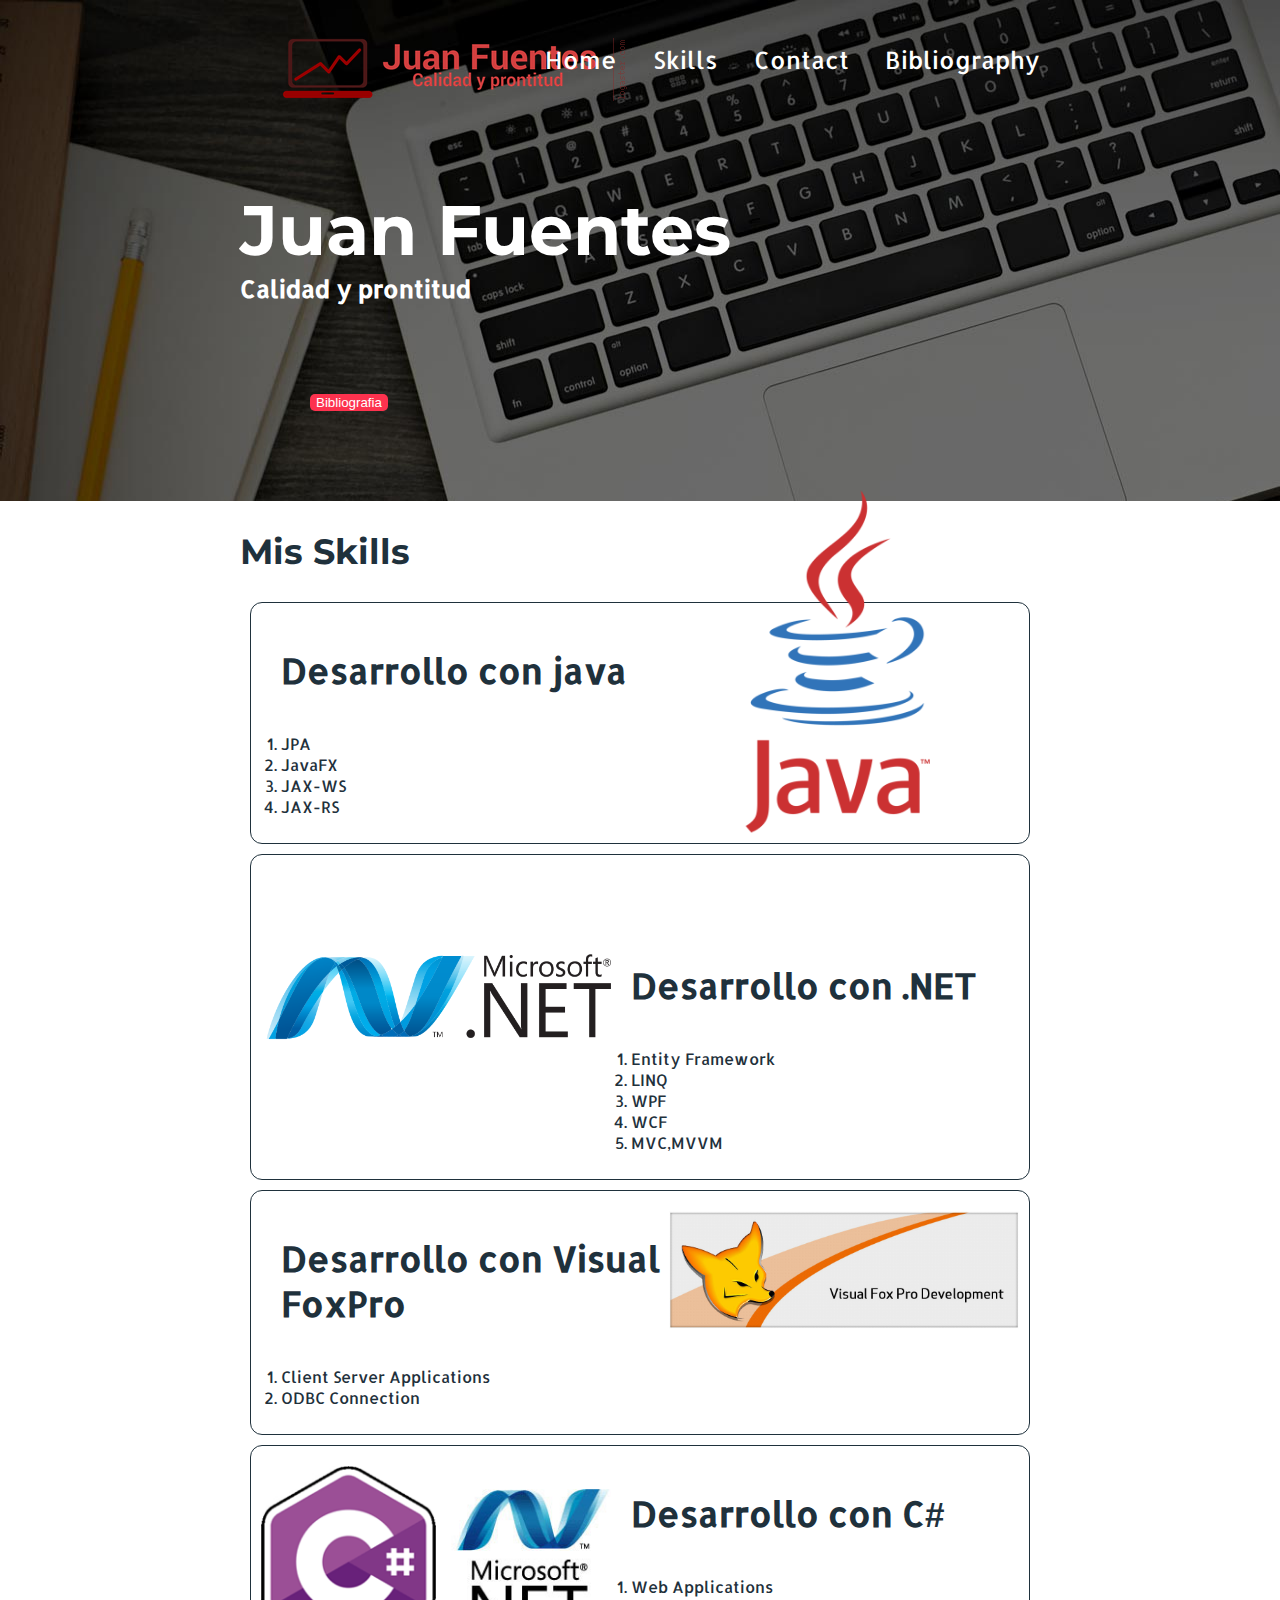
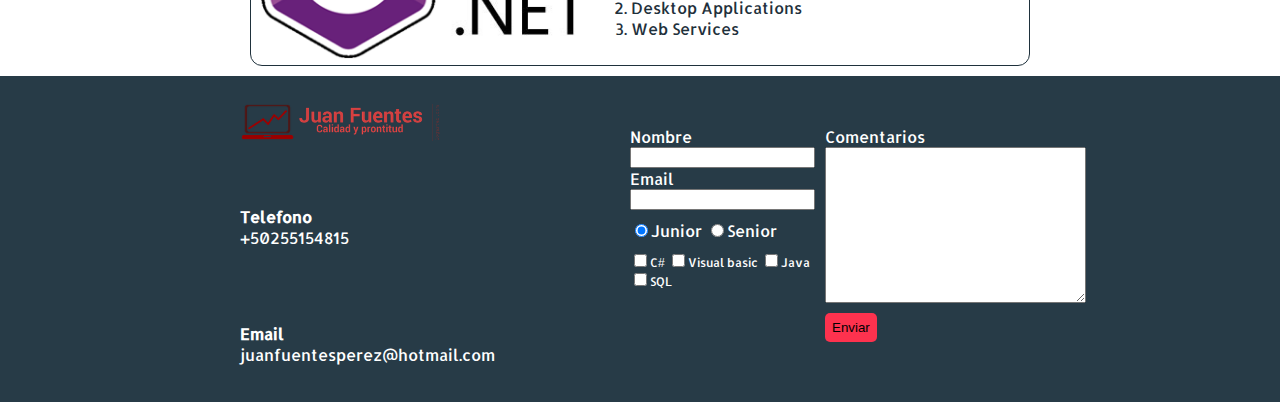
<file: index.html>
<!DOCTYPE>
<html>
    <head>
        <title>Mi sitio web</title>
        <link href="css/estilo.css" rel="stylesheet">
        <link href="https://fonts.googleapis.com/css?family=Allerta|Montserrat" rel="stylesheet">
    </head>
    <body>
        <div class="portada">
            <header id="header" class="header contenedor">
                <figure class="logo">
                    <img src="imagenes/logo.png" alt="Logo EdwinT">        
                </figure>
                <nav class="menu">
                    <ul>
                        <li><a href="index.html">Home</a></li>
                        <li><a href="#skills">Skills</a></li>
                        <li><a href="#footer">Contact</a></li>
						<li><a href="bibliography.html">Bibliography</a></li>
                    </ul>
                </nav>   
            </header>
            <section id="portada">
                <div class="contenedor">
                    <h1 class="titulo">Juan Fuentes</h1>
                    <h2 class="titulo-a">Calidad y prontitud</h2>
                    <button class="button"><a href="Bibliography.html">Bibliografia</a></button>
                </div>    
            </section>
        </div>
        <section id="skills" class="skills contenedor">
            <h2>Mis Skills</h2>
            <article class="skill">               
                <img class="right" width="350" src="imagenes/java.png" alt="java">
                <div class="contenedor-skill-a">
                    <h3 class="titulo-b">Desarrollo con java</h3>
                    <ol>
                        <li>JPA</li>
                        <li>JavaFX</li>
                        <li>JAX-WS</li>
                        <li>JAX-RS</li>
                    </ol>
                </div>    
            </article>
            <article class="skill">
                <img class="left" width="350" src="imagenes/net.png" alt=".NET">
                <div class="contenedor-skill-b">
                    <h3 class="titulo-b">Desarrollo con .NET</h3>
                    <ol>
                        <li>Entity Framework</li>
                        <li>LINQ</li>
                        <li>WPF</li>
                        <li>WCF</li>
                        <li>MVC,MVVM</li>
                    </ol>
                </div>    
            </article>
			<article class="skill">               
                <img class="rightvfp" width="350" src="imagenes/vfp.jpg" alt="Visual FoxPro">
                <div class="contenedor-skill-a">
                    <h3 class="titulo-b">Desarrollo con Visual FoxPro</h3>
                    <ol>
                        <li>Client Server Applications</li>
                        <li>ODBC Connection</li>
                    </ol>
                </div>    
            </article>
			<article class="skill">
                <img class="leftcs" width="350" src="imagenes/csharp.png" alt="C#">
                <div class="contenedor-skill-b">
                    <h3 class="titulo-b">Desarrollo con C#</h3>
                    <ol>
                        <li>Web Applications</li>
                        <li>Desktop Applications</li>
                        <li>Web Services</li>
                    </ol>
                </div>    
            </article>
        </section>
        <footer id="footer" class="footer">
            <div class="contenedor">
                <div class="contacto">
                    <img src="imagenes/logo.png" width="200" alt="Logo">
                    <a href="tel:+50241543339">
                        <strong>Telefono</strong> 
                        <span>+50255154815</span>
                    </a>
                    <a href="mailto:edwintumax@gmail.com">
                        <strong>Email</strong>
                        <span>juanfuentesperez@hotmail.com</span>
                    </a>
                </div>
                <form class="formulario">
                    <div class="col1">
                        <label for="nombre">Nombre</label>
                        <input type="text" id="nombre" name="nombre" required/>
                        <label for="email">Email</label>
                        <input type="email" name="email" id="email" required>
                        <div class="perfil">
                            <label for="junior">
                                <input type="radio" name="perfil" id="junior" value="junior" checked/>Junior
                            </label>
                            <label for="senior">
                                <input type="radio" name="perfil" id="senior" value="senior"/>Senior
                            </label>
                        </div>
                        <div class="intereses">
                            <label for="c#">
                                <input type="checkbox" name="intereses" id="c#" value="c#">C#
                            </label>
                            <label for="vb">
                                <input type="checkbox" name="intereses" id="vb" value="vb">Visual basic
                            </label>
                            <label for="java">
                                <input type="checkbox" name="intereses" id="java" value="java">Java                            
                            </label>
                            <label for="sql">
                                <input type="checkbox" name="intereses" id="sql" value="sql">SQL
                            </label>
                        </div>
                    </div>
                    <div class="col2">
                        <label for="comentario">Comentarios</label>
                        <textarea name="comentario" id="comentario" cols="30" rows="10"></textarea>
                        <input type="submit" value="Enviar" class="button">
                    </div>
                </form>
            </div>
        </footer>
    </body>
</html>
</file>
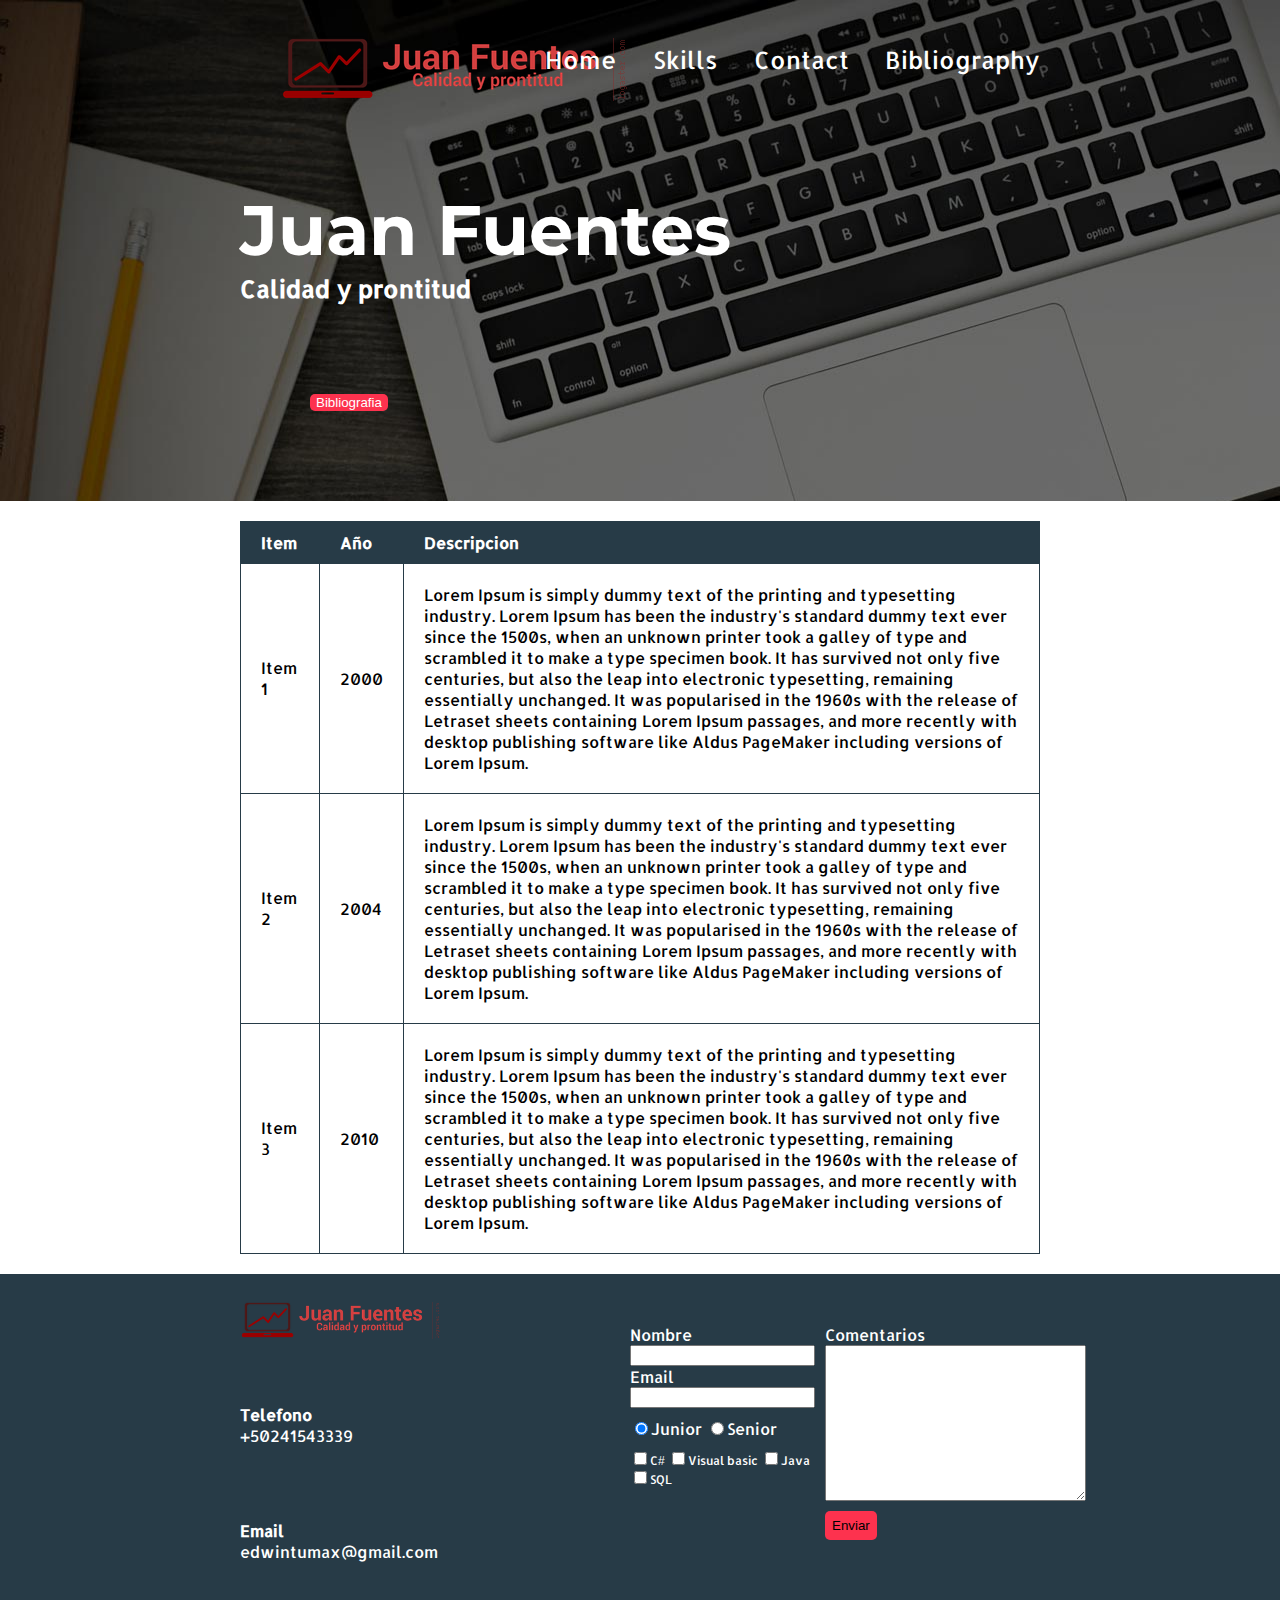
<file: bibliography.html>
<!DOCTYPE>
<html>
    <head>
        <title>Mi sitio web</title>
        <link href="css/estilo.css" rel="stylesheet">
        <link href="https://fonts.googleapis.com/css?family=Allerta|Montserrat" rel="stylesheet">
    </head>
    <body>
        <div class="portada">
            <header id="header" class="header contenedor">
                <figure class="logo">
                    <img src="imagenes/logo.png" alt="Logo EdwinT">        
                </figure>
                <nav class="menu">
                    <ul>
                        <li><a href="index.html">Home</a></li>
                        <li><a href="index.html#skills">Skills</a></li>
                        <li><a href="#footer">Contact</a></li>
						<li><a href="bibliography.html">Bibliography</a></li>
                    </ul>
                </nav>   
            </header>
            <section id="portada">
                <div class="contenedor">
                    <h1 class="titulo">Juan Fuentes</h1>
                    <h2 class="titulo-a">Calidad y prontitud</h2>
                    <button class="button"><a href="Bibliography.html">Bibliografia</a></button>
                </div>    
            </section>
        </div>
		<section class="tabla">
			<div class="contenedor">
			<table> 
				<thead>
					<tr>
						<th>Item</th>
						<th>Año</th>
						<th>Descripcion</th>
					</tr>
				</thead>
				<tbody>
					<tr>
						<td>Item 1</td>
						<td>2000</td>
						<td>Lorem Ipsum is simply dummy text of the printing and typesetting industry. Lorem Ipsum has been the industry's standard dummy text ever since the 1500s, when an unknown printer took a galley of type and scrambled it to make a type specimen book. It has survived not only five centuries, but also the leap into electronic typesetting, remaining essentially unchanged. It was popularised in the 1960s with the release of Letraset sheets containing Lorem Ipsum passages, and more recently with desktop publishing software like Aldus PageMaker including versions of Lorem Ipsum.</td>
						
					</tr>
					<tr>
						<td>Item 2</td>
						<td>2004</td>
						<td>Lorem Ipsum is simply dummy text of the printing and typesetting industry. Lorem Ipsum has been the industry's standard dummy text ever since the 1500s, when an unknown printer took a galley of type and scrambled it to make a type specimen book. It has survived not only five centuries, but also the leap into electronic typesetting, remaining essentially unchanged. It was popularised in the 1960s with the release of Letraset sheets containing Lorem Ipsum passages, and more recently with desktop publishing software like Aldus PageMaker including versions of Lorem Ipsum.</td>
					</tr>
					<tr>
						<td>Item 3</td>
						<td>2010</td>
						<td>Lorem Ipsum is simply dummy text of the printing and typesetting industry. Lorem Ipsum has been the industry's standard dummy text ever since the 1500s, when an unknown printer took a galley of type and scrambled it to make a type specimen book. It has survived not only five centuries, but also the leap into electronic typesetting, remaining essentially unchanged. It was popularised in the 1960s with the release of Letraset sheets containing Lorem Ipsum passages, and more recently with desktop publishing software like Aldus PageMaker including versions of Lorem Ipsum.</td>
					</tr>

				</tbody>
			</table>
			</div>
		</section>
        <footer id="footer" class="footer">
            <div class="contenedor">
                <div class="contacto">
                    <img src="imagenes/logo.png" width="200" alt="Logo">
                    <a href="tel:+50241543339">
                        <strong>Telefono</strong> 
                        <span>+50241543339</span>
                    </a>
                    <a href="mailto:edwintumax@gmail.com">
                        <strong>Email</strong>
                        <span>edwintumax@gmail.com</span>
                    </a>
                </div>
                <form class="formulario">
                    <div class="col1">
                        <label for="nombre">Nombre</label>
                        <input type="text" id="nombre" name="nombre" required/>
                        <label for="email">Email</label>
                        <input type="email" name="email" id="email" required>
                        <div class="perfil">
                            <label for="junior">
                                <input type="radio" name="perfil" id="junior" value="junior" checked/>Junior
                            </label>
                            <label for="senior">
                                <input type="radio" name="perfil" id="senior" value="senior"/>Senior
                            </label>
                        </div>
                        <div class="intereses">
                            <label for="c#">
                                <input type="checkbox" name="intereses" id="c#" value="c#">C#
                            </label>
                            <label for="vb">
                                <input type="checkbox" name="intereses" id="vb" value="vb">Visual basic
                            </label>
                            <label for="java">
                                <input type="checkbox" name="intereses" id="java" value="java">Java                            
                            </label>
                            <label for="sql">
                                <input type="checkbox" name="intereses" id="sql" value="sql">SQL
                            </label>
                        </div>
                    </div>
                    <div class="col2">
                        <label for="comentario">Comentarios</label>
                        <textarea name="comentario" id="comentario" cols="30" rows="10"></textarea>
                        <input type="submit" value="Enviar" class="button">
                    </div>
                </form>
            </div>
        </footer>
    </body>
</html>
</file>
<file: css/estilo.css>
/**{
    border: 1px solid red;
}*/
body{
    margin: 0;
    font-family: 'Allerta', sans-serif;
}
#header{

}
#portada{

}
#skills{

}
.portada{
    background-image: url("../imagenes/portada.png");
    color: white;
    padding: 20px;
}
.titulo{
    font-size: 70px;
    font-family: 'Montserrat', sans-serif;
    margin-bottom: 0;
    margin-top: 70px;
}
.titulo-a{
    font-size: 24px;
    margin-top: 0;
}
.titulo-b{
    font-size: 35px;
    margin-bottom: 40px;
}
.button{
    border-radius: 5px;
    border: none;
    background: #fd324e;
}
.contenedor .button a{
	color: white;
	text-decoration: none;
}
.portada button{
    margin: 70px;
}
.logo{
    display: inline-block;
}
.menu{
    display: inline-block;
    font-size: 24px;
    position: absolute;
    right: 0;
}
.menu li{
    display: inline-block;
    margin-left: 30px;
}
.menu li a{
	color: white;
	text-decoration: none;
}
.contenedor{
    width: 800px;
    margin: auto;
}
.header{
    position: relative;
}
.skills{
    color: #1f313c;
}
.skills h2{
    font-family: 'Montserrat', sans-serif;
    font-size: 35px;
}
.skill{
    margin: 10px;
    padding: 10px;
    border: 1px solid #1f313c;
    border-radius: 12px;
}
.right{
    float: right;
    position: relative;
    top: -127px;
}
.rightvfp{
    float: right;
    position: relative;
    top: 10px;
}
.left{
    float: left;
    position: relative;
    top: 80px;
}
.leftcs{
    float: left;
    position: relative;
    top: 10px;
}
.contenedor-skill-a{
    margin-left: 20px;
}
.contenedor-skill-b{
    margin-left: 370px;
}
.skill ol{
    padding: 0;
}
.footer{
    background: #273b47;
}
.footer .contenedor{
    display: flex;
    justify-content: space-between;
}
.contacto{
    display: flex;
    width: 300px;
    flex-wrap: wrap;
    align-items:center;
}
.contacto img{
    display: block;
}
.contacto a{
    color: white;
    margin: 10px 10px 10px 0;
    text-decoration: none;
}
.contacto strong{
    display: block;
}
.formulario{
    display: flex;
    width: 400px;
    color: white;
    padding: 50px 10px;
}
.intereses label{
    font-size: 12px;
}
.perfil{
    margin-top: 10px;
}
.formulario, .perfil, .intereses{
    margin-bottom: 10px;
}
.col1{
 margin-right: 10px;
}
.col2{
    align-items: flex-start;
}
.col1, col2{
    display: flex;
    flex-direction: column;
}
.col2 .button{
    padding: 7px;
    margin-top: 10px; 
}
.tabla{
	margin: 20px;
}
table{
	width: 100%;
}
th{
	background: #273b47;
	color: white;
	padding: 10px 20px;
	text-align: left;
}
td{
	padding: 20px;
}
table, th, td{
	border: 1px solid #273b47;
	border-collapse: collapse;
}
</file>
